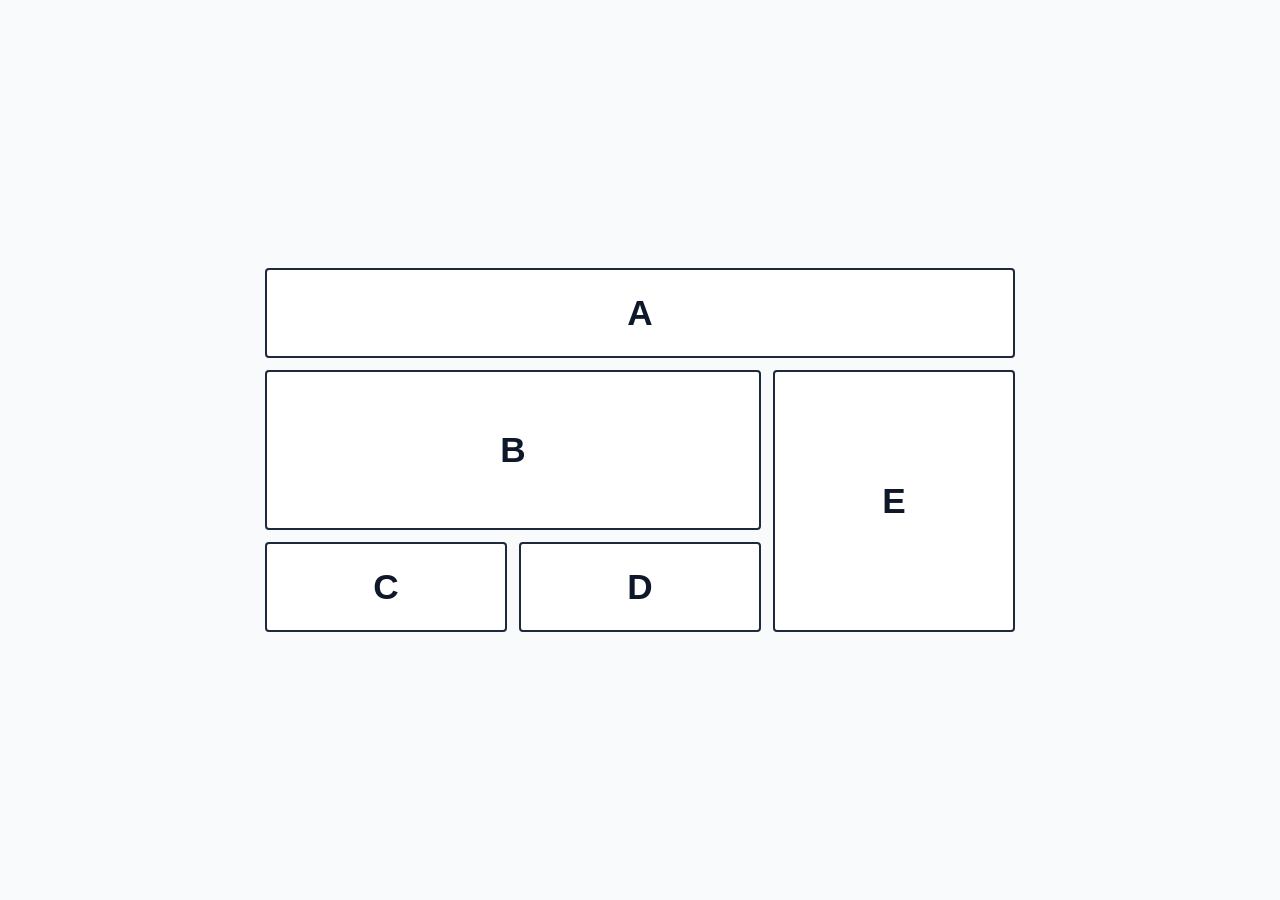
<file: Task-03/index.html>
﻿<!DOCTYPE html>
<html lang="ru">
<head>
    <meta charset="UTF-8">
    <meta name="viewport" content="width=device-width, initial-scale=1.0">
    <title>Task 3 - HTML/CSS Grid Layout</title>
    <style>
        * {
            box-sizing: border-box;
            margin: 0;
            padding: 0;
        }

        body {
            font-family: Arial, sans-serif;
            padding: 20px;
            display: flex;
            justify-content: center;
            align-items: center;
            min-height: 100vh;
            background-color: #f8fafc;
        }

        .grid-container {
            display: grid;
            width: 100%;
            max-width: 750px;
            gap: 12px;
            /* Сетка для больших экранов */
            grid-template-areas:
                "a a a"
                "b b e"
                "c d e";
            grid-template-columns: 1fr 1fr 1fr;
            grid-template-rows: 90px 160px 90px;
        }

        .box {
            background-color: #ffffff;
            border: 2px solid #1e293b;
            border-radius: 4px;
            display: flex;
            justify-content: center;
            align-items: center;
            font-size: 2.2rem;
            font-weight: bold;
            color: #0f172a;
        }

        .box-a { grid-area: a; }
        .box-b { grid-area: b; }
        .box-c { grid-area: c; }
        .box-d { grid-area: d; }
        .box-e { grid-area: e; }

        /* Точка останова (breakpoint) 768px для мобильных устройств */
        @media (max-width: 768px) {
            .grid-container {
                grid-template-areas:
                    "a a"
                    "b b"
                    "c d"
                    "e e";
                grid-template-columns: 1fr 1fr;
                grid-template-rows: 70px 120px 70px 90px;
            }
        }
    </style>
</head>
<body>
    <div class="grid-container">
        <div class="box box-a">A</div>
        <div class="box box-b">B</div>
        <div class="box box-c">C</div>
        <div class="box box-d">D</div>
        <div class="box box-e">E</div>
    </div>
</body>
</html>
</file>
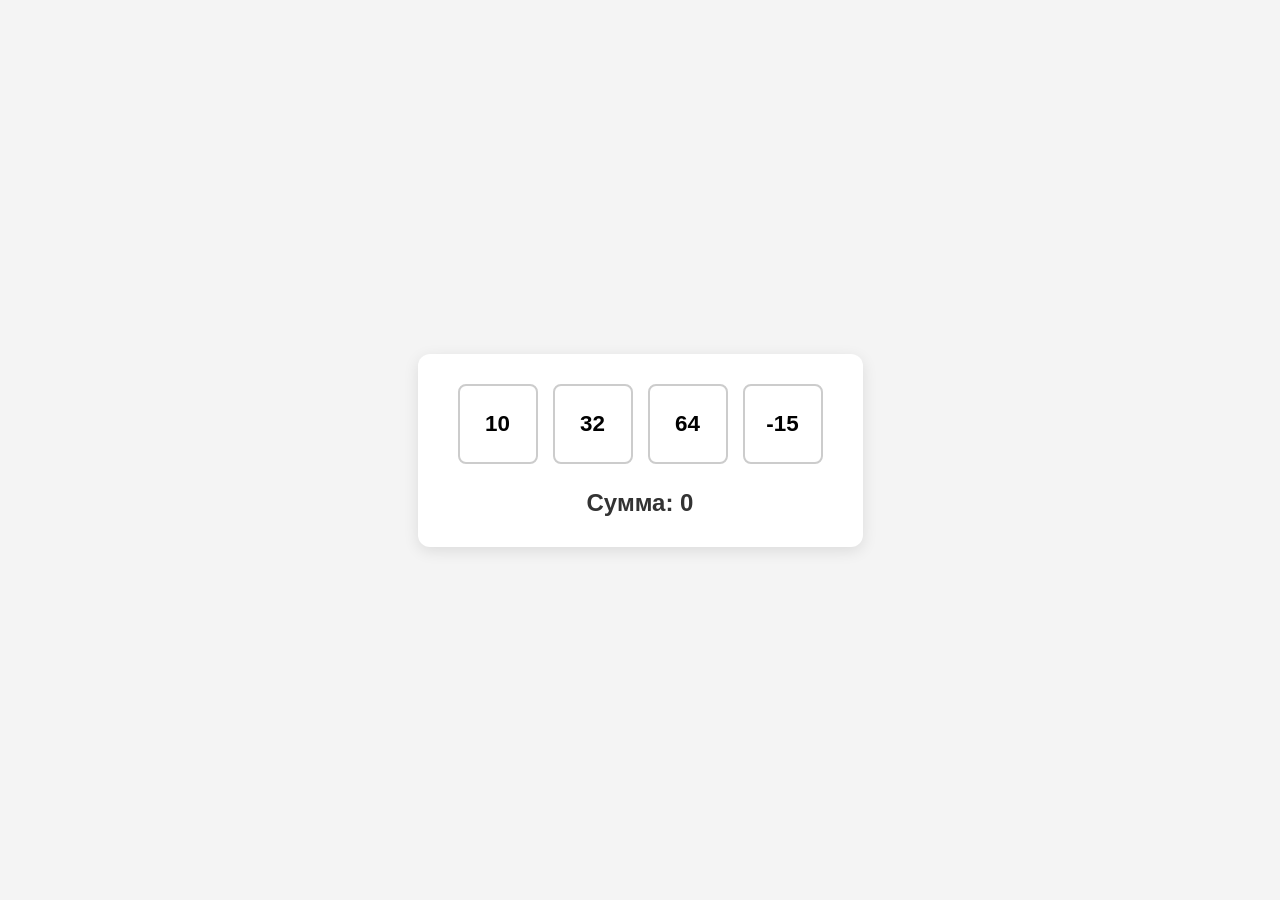
<file: Task-06/index.html>
﻿<!DOCTYPE html>
<html lang="ru">
<head>
    <meta charset="UTF-8">
    <meta name="viewport" content="width=device-width, initial-scale=1.0">
    <link rel="stylesheet" href="css/style.css">
    <title>Task 06 - CSS Counter</title>
</head>
<body>
    <div class="counter-wrapper">
        <div class="boxes">
            <input type="checkbox" id="num1" class="box-check">
            <label for="num1" class="box-label">10</label>

            <input type="checkbox" id="num2" class="box-check">
            <label for="num2" class="box-label">32</label>

            <input type="checkbox" id="num3" class="box-check">
            <label for="num3" class="box-label">64</label>

            <input type="checkbox" id="num4" class="box-check">
            <label for="num4" class="box-label">-15</label>
        </div>
        <div class="result">Сумма: <span class="total"></span></div>
    </div>
</body>
</html>
</file>
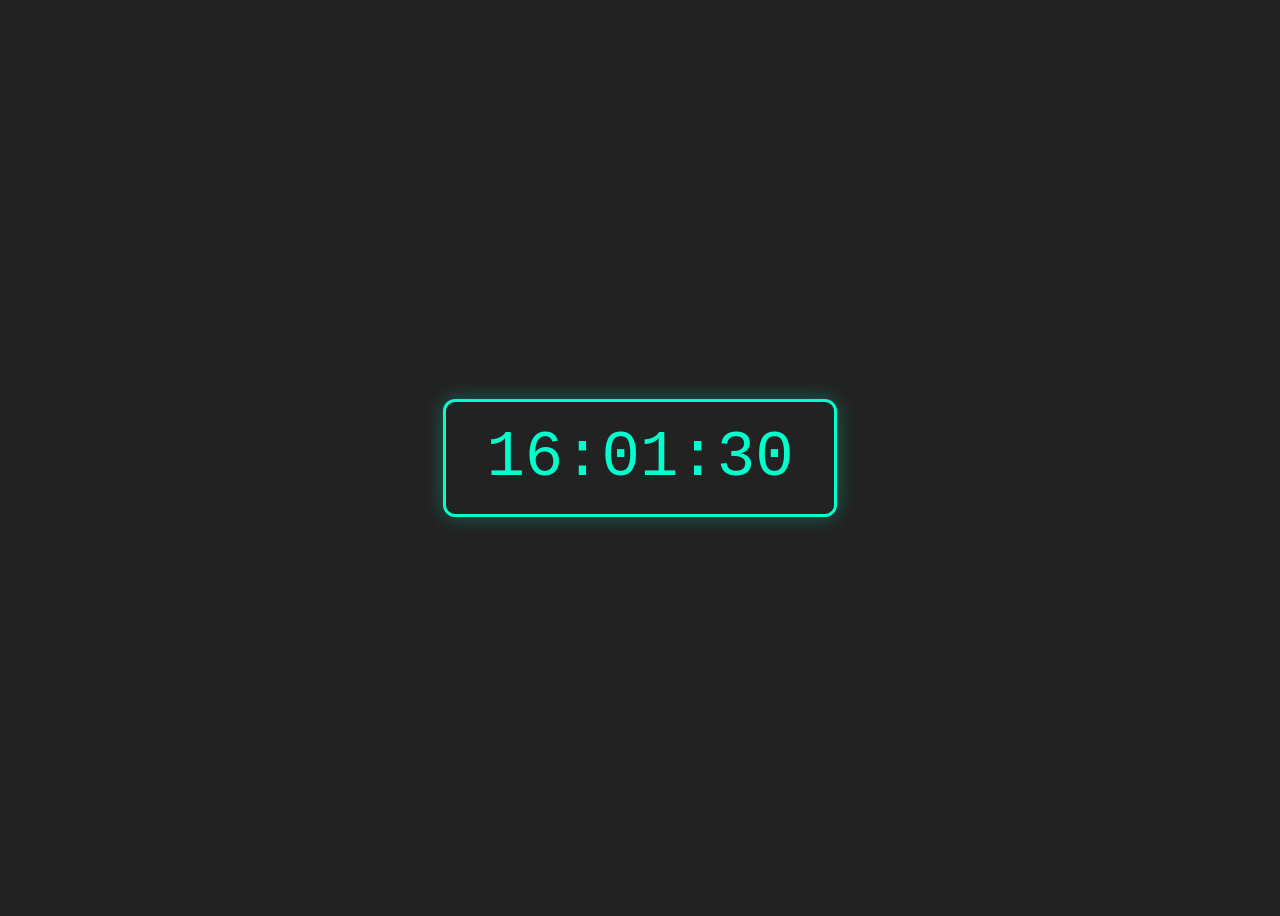
<file: Task-07/index.html>
﻿<!DOCTYPE html>
<html lang="ru">
<head>
    <meta charset="UTF-8">
    <title>Task 7 - Digital Clock</title>
    <style>
        body { display: flex; justify-content: center; align-items: center; height: 100vh; background: #222; color: #00ffcc; font-family: monospace; }
        .clock { font-size: 4rem; padding: 20px 40px; border: 3px solid #00ffcc; border-radius: 12px; box-shadow: 0 0 20px rgba(0,255,204,0.3); }
    </style>
</head>
<body>
    <div class="clock" id="clock">00:00:00</div>
    <script>
        function updateClock() {
            const now = new Date();
            const hours = String(now.getHours()).padStart(2, '0');
            const minutes = String(now.getMinutes()).padStart(2, '0');
            const seconds = String(now.getSeconds()).padStart(2, '0');
            document.getElementById('clock').textContent = `${hours}:${minutes}:${seconds}`;
        }
        setInterval(updateClock, 1000);
        updateClock();
    </script>
</body>
</html>
</file>
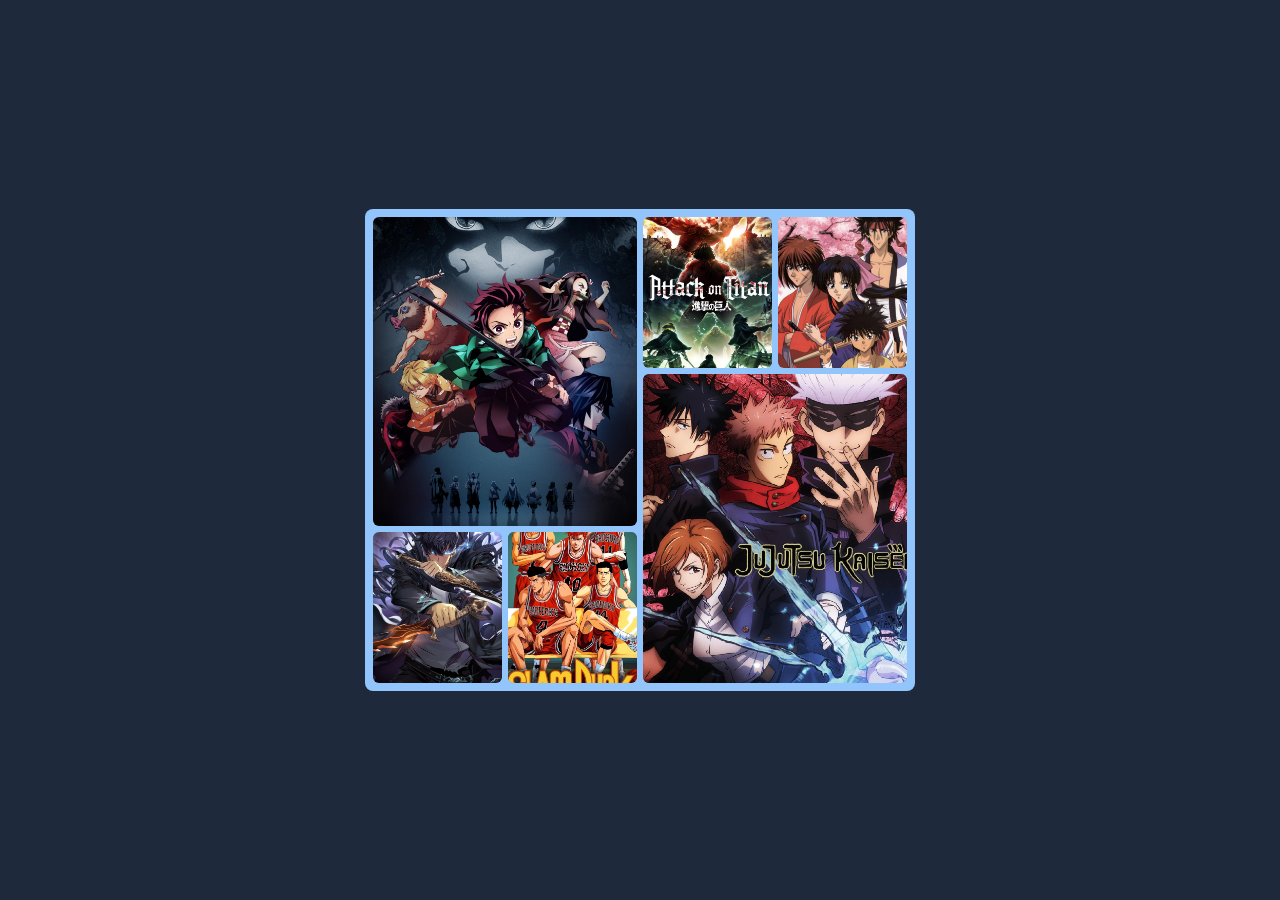
<file: Task-08/index.html>
﻿<!DOCTYPE html>
<html lang="ru">
<head>
    <meta charset="UTF-8">
    <meta name="viewport" content="width=device-width, initial-scale=1.0">
    <title>Task 08 - CSS Grid Areas</title>
    <style>
        * {
            box-sizing: border-box;
            margin: 0;
            padding: 0;
        }

        body {
            display: flex;
            justify-content: center;
            align-items: center;
            min-height: 100vh;
            background-color: #1e293b;
            padding: 20px;
        }

        .grid-container {
            display: grid;
            grid-template-areas:
                "a1 a1 a2 a3"
                "a1 a1 a6 a6"
                "a4 a5 a6 a6";
            grid-template-columns: repeat(4, 1fr);
            grid-template-rows: repeat(3, 1fr);
            gap: 6px;
            background-color: #93c5fd;
            padding: 8px;
            border-radius: 8px;
            width: 100%;
            max-width: 550px;
            aspect-ratio: 4 / 3.5;
        }

        .grid-item {
            border-radius: 6px;
            overflow: hidden;
            background-color: #64748b;
        }

        .grid-item img {
            width: 100%;
            height: 100%;
            object-fit: cover;
            display: block;
        }

        .area-1 { grid-area: a1; }
        .area-2 { grid-area: a2; }
        .area-3 { grid-area: a3; }
        .area-4 { grid-area: a4; }
        .area-5 { grid-area: a5; }
        .area-6 { grid-area: a6; }
    </style>
</head>
<body>
    <div class="grid-container">
        <div class="grid-item area-1"><img src="images/ani01.png" alt="Demon Slayer"></div>
        <div class="grid-item area-2"><img src="images/ani02.png" alt="Attack on Titan"></div>
        <div class="grid-item area-3"><img src="images/ani03.png" alt="Samurai X"></div>
        <div class="grid-item area-4"><img src="images/ani05.png" alt="Solo Leveling"></div>
        <div class="grid-item area-5"><img src="images/ani06.png" alt="Slam Dunk"></div>
        <div class="grid-item area-6"><img src="images/ani04.png" alt="Jujutsu Kaisen"></div>
    </div>
</body>
</html>
</file>
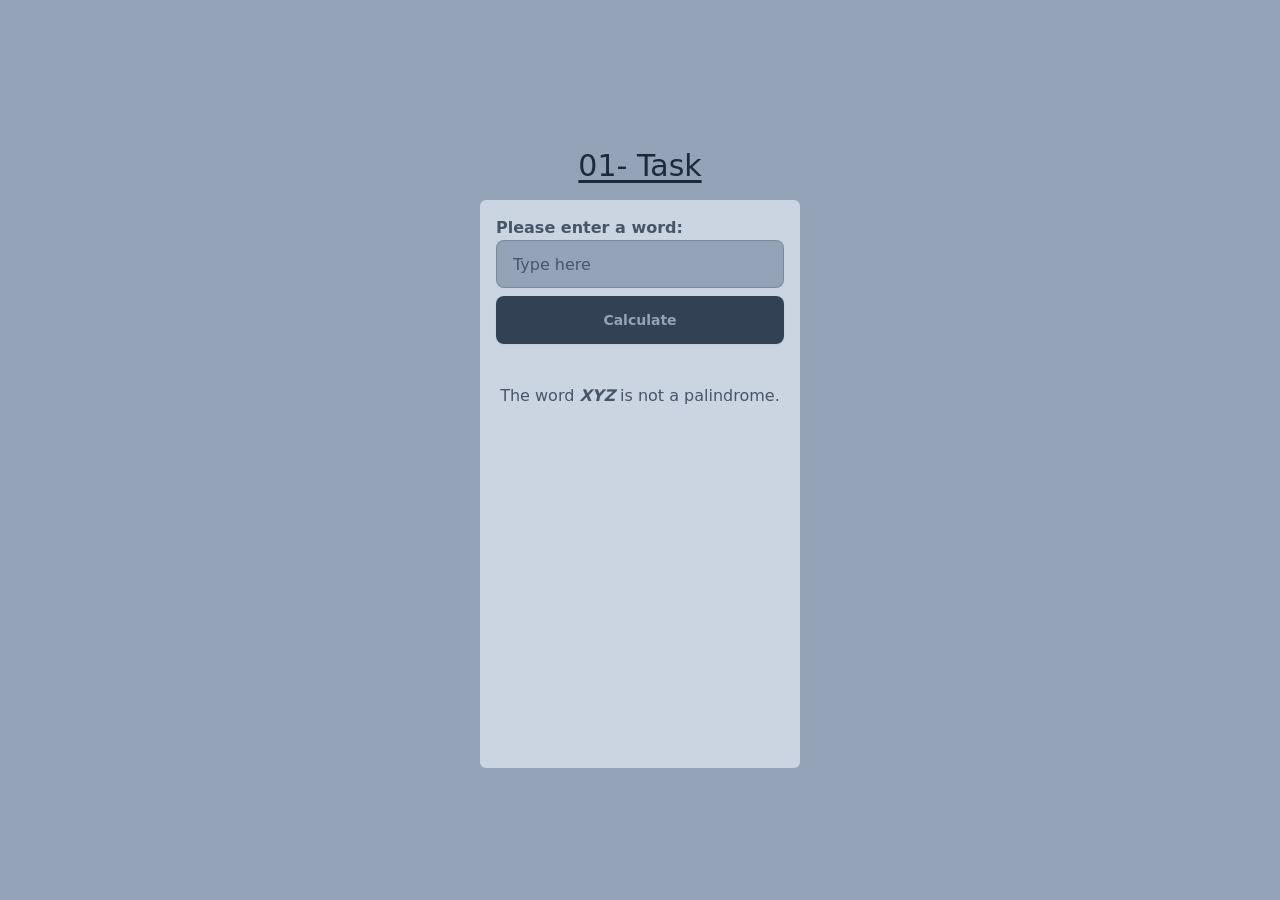
<file: media/media/01-Task/index.html>
<!DOCTYPE html>
<html lang="en">
<head>
    <meta charset="UTF-8">
    <meta name="viewport" content="width=device-width, initial-scale=1.0">
    <title>01- Task</title>
    <script src="js/tailwindcss-3.4.4.js"></script>
    <link rel="stylesheet" href="css/daisyui.min.css">
</head>
<body class="min-h-[100vh] flex justify-center items-center bg-slate-400">
    <main>
        <h1 class="text-slate-800 text-3xl text-center p-4 underline underline-offset-4">01- Task</h1>
        <div class="artboard phone-1 bg-slate-300 rounded-md p-4">
            <label class="text-slate-600 font-semibold">Please enter a word:</label>
            <input type="text" placeholder="Type here" id="word" class="bg-slate-400 placeholder-slate-600 text-slate-600 input input-bordered w-full max-w-xs mb-2"/>
            <button class="btn bg-slate-700 text-slate-400 w-full border-0" id="calc">Calculate</button>
            <p class="pt-10 text-center text-slate-600" id="message">
                The word <i class="font-bold">XYZ</i> is not a palindrome.
            </p>
        </div>
    </main>
    <script>
        function checkPalindrome(string) {

        }
    </script>
</body>
</html>
</file>
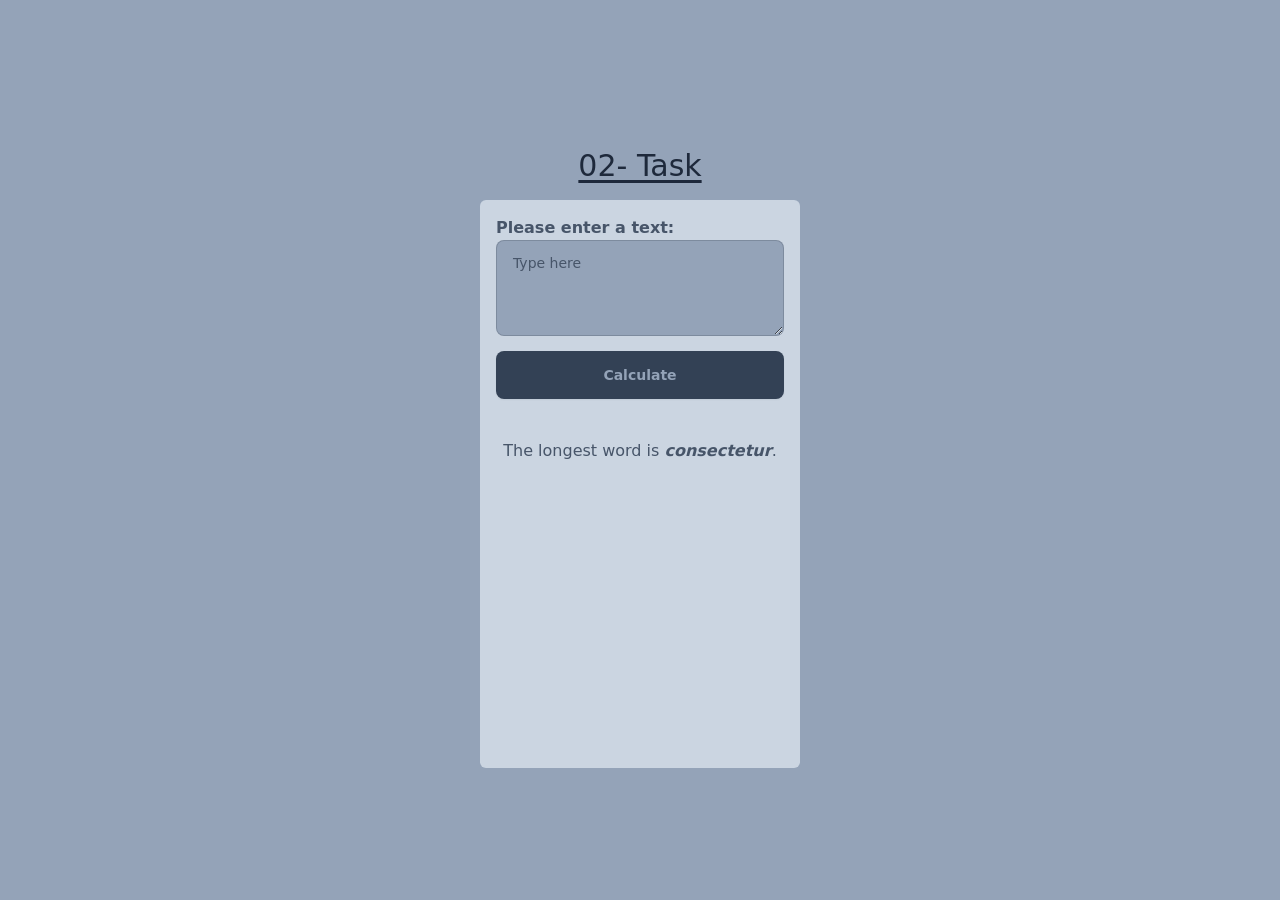
<file: media/media/02-Task/index.html>
<!DOCTYPE html>
<html lang="en">
<head>
    <meta charset="UTF-8">
    <meta name="viewport" content="width=device-width, initial-scale=1.0">
    <title>02- Task</title>
    <script src="js/tailwindcss-3.4.4.js"></script>
    <link rel="stylesheet" href="css/daisyui.min.css">
</head>
<body class="min-h-[100vh] flex justify-center items-center bg-slate-400">
    <main>
        <h1 class="text-slate-800 text-3xl text-center p-4 underline underline-offset-4">02- Task</h1>
        <div class="artboard phone-1 bg-slate-300 rounded-md p-4">
            <label class="text-slate-600 font-semibold">Please enter a text:</label>
            <textarea class="textarea textarea-bordered bg-slate-400 placeholder-slate-600 text-slate-600 input input-bordered w-full max-w-xs mb-2 h-24" id="text" placeholder="Type here"></textarea>
            <button class="btn bg-slate-700 text-slate-400 w-full border-0" id="calc">Calculate</button>
            <p class="pt-10 text-center text-slate-600" id="message">
                The longest word is <i class="font-bold">consectetur</i>.
            </p>
        </div>
    </main>
    <script>
        function LongestWord(text) {

        }
    </script>
</body>
</html>
</file>
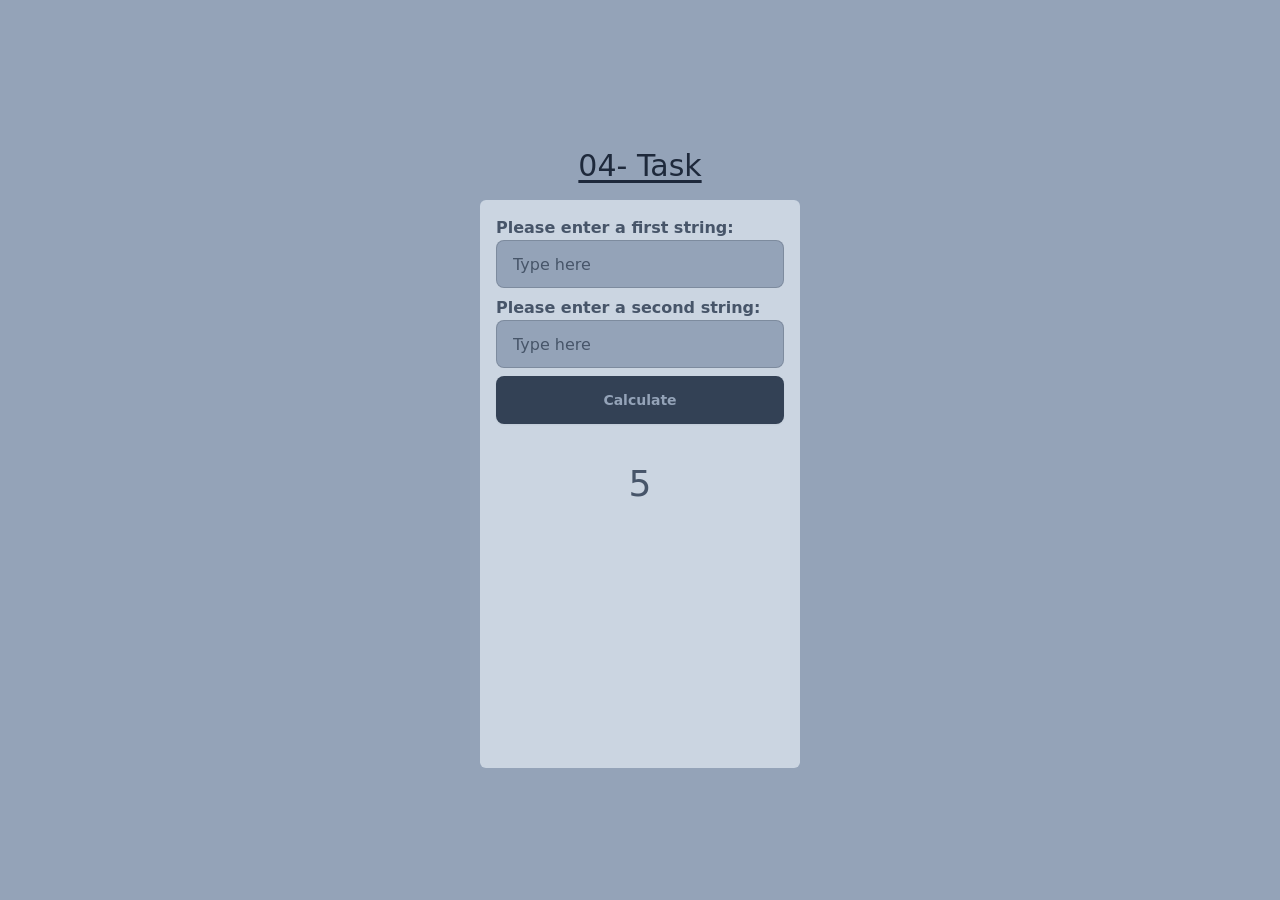
<file: media/media/04-Task/index.html>
<!DOCTYPE html>
<html lang="en">
<head>
    <meta charset="UTF-8">
    <meta name="viewport" content="width=device-width, initial-scale=1.0">
    <title>04- Task</title>
    <link rel="stylesheet" href="css/daisyui.min.css">
</head>
<body class="min-h-[100vh] flex justify-center items-center bg-slate-400">
    <main>
        <h1 class="text-slate-800 text-3xl text-center p-4 underline underline-offset-4">04- Task</h1>
        <div class="artboard phone-1 bg-slate-300 rounded-md p-4">
            <label class="text-slate-600 font-semibold">Please enter a first string:</label>
            <input type="text" placeholder="Type here" id="string1" class="bg-slate-400 placeholder-slate-600 text-slate-600 input input-bordered w-full max-w-xs mb-2"/>
            <label class="text-slate-600 font-semibold">Please enter a second string:</label>
            <input type="text" placeholder="Type here" id="string2" class="bg-slate-400 placeholder-slate-600 text-slate-600 input input-bordered w-full max-w-xs mb-2"/>
            <button class="btn bg-slate-700 text-slate-400 w-full border-0" id="calc">Calculate</button>
            <p class="pt-10 text-center text-slate-600 text-4xl" id="message">
                5
            </p>
        </div>
    </main>
    
    <script src="js/tailwindcss-3.4.4.js"></script>
    <script src="js/shiftedDiff.js"></script>
</body>
</html>
</file>
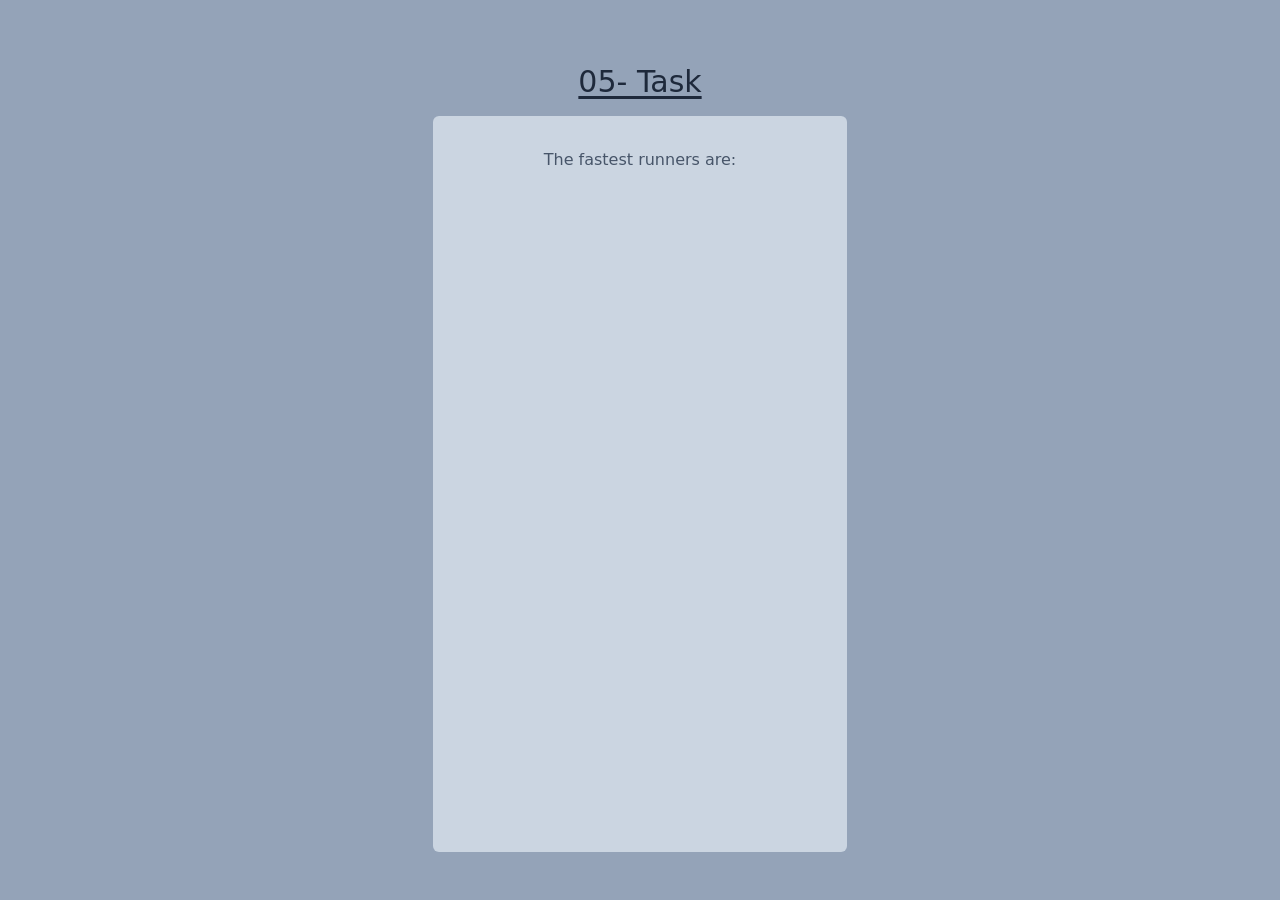
<file: media/media/05-Task/index.html>
<!DOCTYPE html>
<html lang="en">
<head>
    <meta charset="UTF-8">
    <meta name="viewport" content="width=device-width, initial-scale=1.0">
    <title>05- Task</title>
    <script src="js/tailwindcss-3.4.4.js"></script>
    <link rel="stylesheet" href="css/daisyui.min.css">
</head>
<body class="min-h-[100vh] flex justify-center items-center bg-slate-400">
    <main>
        <h1 class="text-slate-800 text-3xl text-center p-4 underline underline-offset-4">05- Task</h1>
        <div class="artboard phone-3 bg-slate-300 rounded-md p-4">
            <p class="pt-4 text-center text-slate-600" id="fastest">
                The fastest runners are:
            </p>
        </div>
    </main>
    <script src="js/fastestRunners.js"></script>
</body>
</html>
</file>
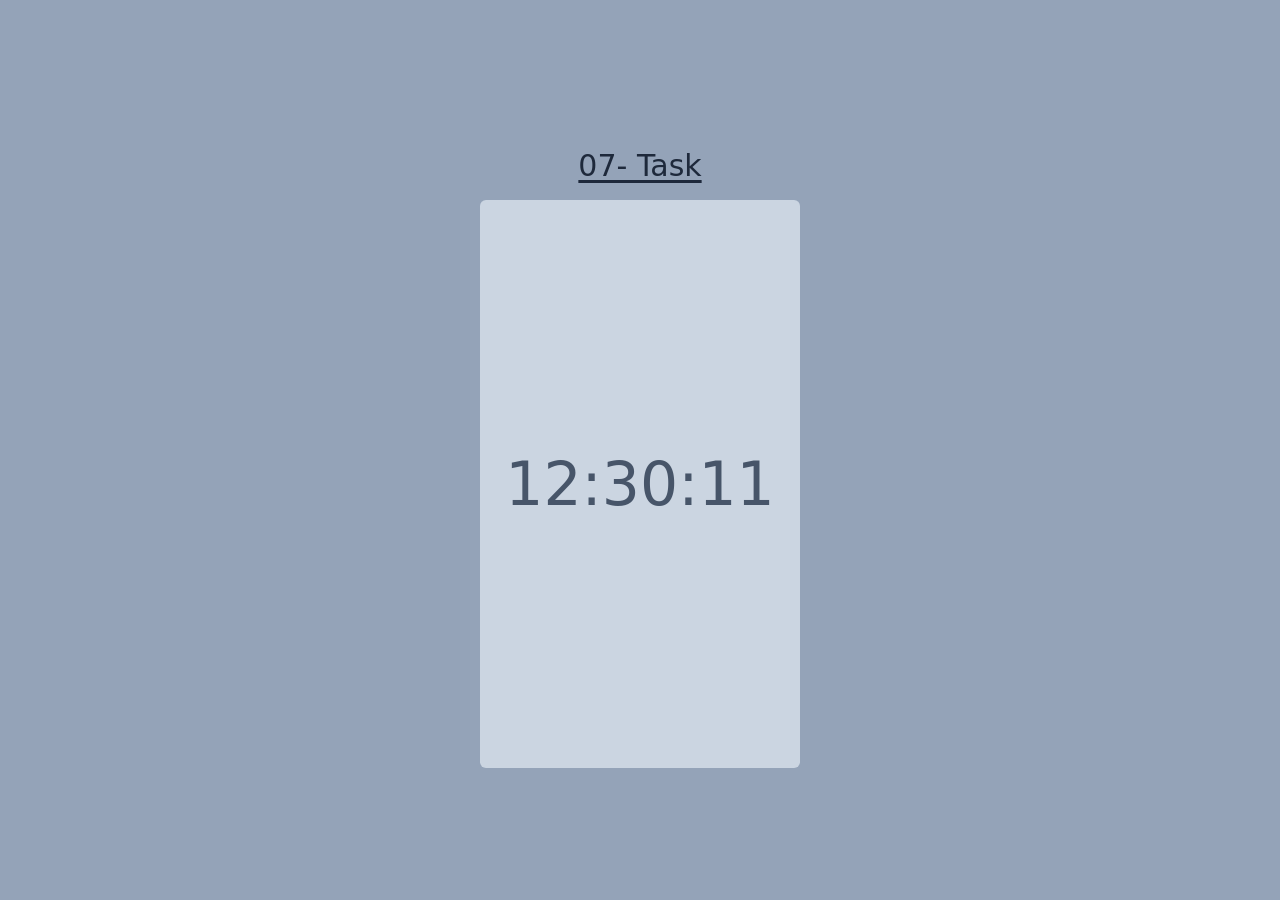
<file: media/media/07-Task/index.html>
<!DOCTYPE html>
<html lang="en">
<head>
    <meta charset="UTF-8">
    <meta name="viewport" content="width=device-width, initial-scale=1.0">
    <title>07- Task</title>
    <script src="js/tailwindcss-3.4.4.js"></script>
    <link rel="stylesheet" href="css/daisyui.min.css">
</head>
<body class="min-h-[100vh] flex justify-center items-center bg-slate-400">
    <main>
        <h1 class="text-slate-800 text-3xl text-center p-4 underline underline-offset-4">07- Task</h1>
        <div class="artboard phone-1 flex justify-center items-center bg-slate-300 rounded-md p-4">
            <p class="text-6xl text-center text-slate-600" id="message">
                12:30:11
            </p>
        </div>
    </main>
    <script>
        // Work here
    </script>
</body>
</html>
</file>
<file: Task-06/css/style.css>
﻿* {
    box-sizing: border-box;
    margin: 0;
    padding: 0;
}

body {
    font-family: Arial, sans-serif;
    display: flex;
    justify-content: center;
    align-items: center;
    min-height: 100vh;
    background-color: #f4f4f4;
}

.counter-wrapper {
    counter-reset: sum 0;
    display: flex;
    flex-direction: column;
    align-items: center;
    gap: 25px;
    background: #ffffff;
    padding: 30px 40px;
    border-radius: 12px;
    box-shadow: 0 4px 15px rgba(0, 0, 0, 0.1);
}

.boxes {
    display: flex;
    gap: 15px;
}

/* Скрываем чекбокс через opacity/absolute, чтобы counter-increment продолжал работать */
.box-check {
    position: absolute;
    opacity: 0;
    width: 0;
    height: 0;
    pointer-events: none;
}

.box-label {
    width: 80px;
    height: 80px;
    border: 2px solid #ccc;
    border-radius: 8px;
    display: flex;
    align-items: center;
    justify-content: center;
    font-size: 1.4rem;
    font-weight: bold;
    cursor: pointer;
    user-select: none;
    background-color: #fff;
    transition: background-color 0.2s, border-color 0.2s;
}

.box-label:hover {
    border-color: #999;
}

.box-check:checked + .box-label {
    background-color: #ffd700;
    border-color: #d4af37;
    color: #000;
}

/* Инкремент счетчиков при выделении */
#num1:checked { counter-increment: sum 10; }
#num2:checked { counter-increment: sum 32; }
#num3:checked { counter-increment: sum 64; }
#num4:checked { counter-increment: sum -15; }

.result {
    font-size: 1.5rem;
    font-weight: bold;
    color: #333;
}

.total::after {
    content: counter(sum);
}
</file>
